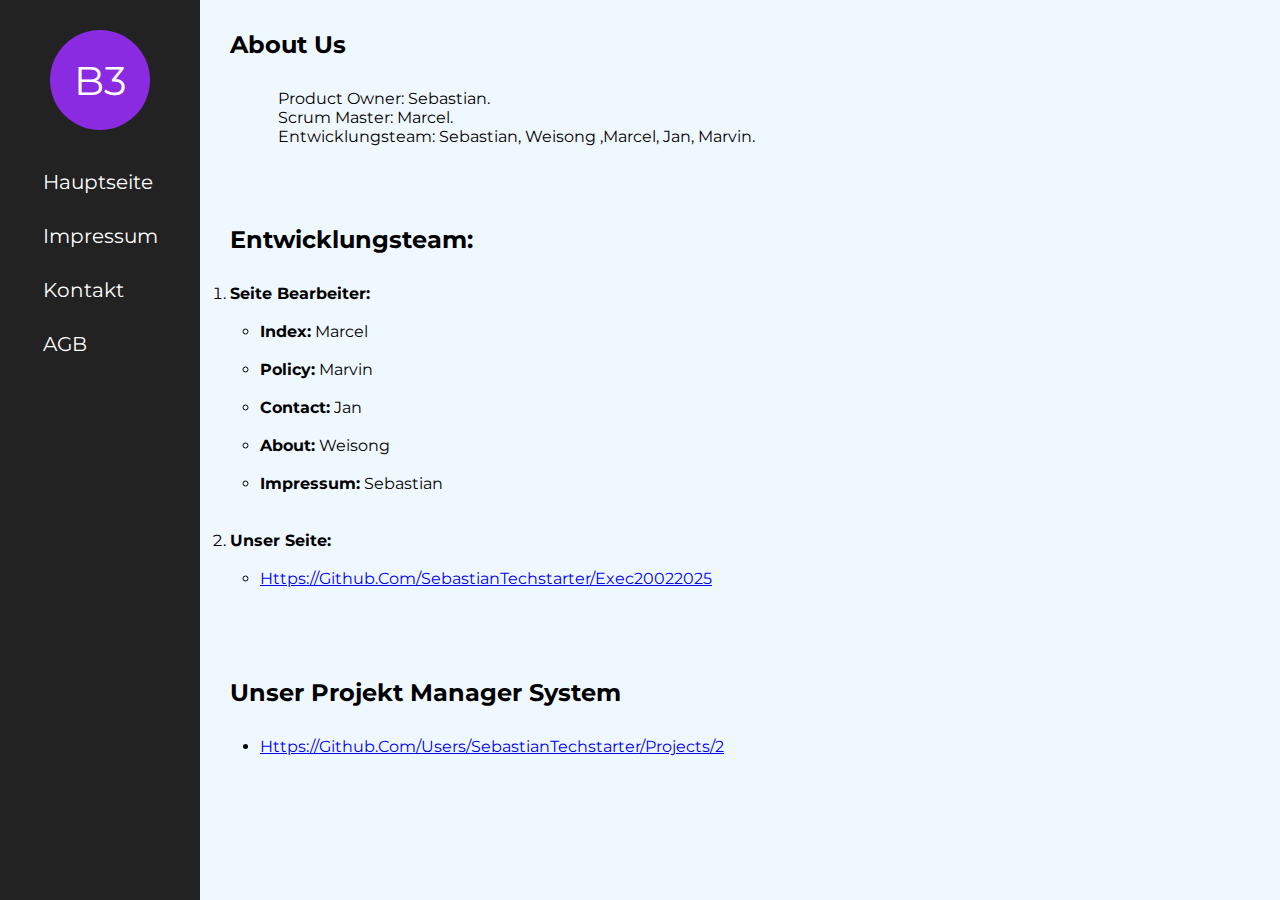
<file: template/about.html>
<!DOCTYPE html>
<html lang="en">
<head>
    <meta charset="UTF-8">
    <meta name="viewport" content="width=device-width, initial-scale=1.0">
    <title>About Us</title>
    <link rel="stylesheet" href="./css/style.css">
    <link rel="stylesheet" href="./css/about.css">
</head>
<body>
    <div sidebar>
        <div logo>B3</div>
        <div menu>
            <a href="./index.html">Hauptseite</a>
            <a href="./impressum.html">Impressum</a>
            <a href="./contact.html">Kontakt</a>
            <a href="./policy.html">AGB</a>
        </div>
    </div>
    <div content>
        <h2>About Us</h2>
        <pre>
            Product Owner: Sebastian. 
            Scrum Master: Marcel. 
            Entwicklungsteam: Sebastian, Weisong ,Marcel, Jan, Marvin.
        </pre>
        <p>
            <h2>Entwicklungsteam:</h2>
            <ol>
                <li>
                    <b>Seite bearbeiter:</b>
                    <br><br>
                    <ul>
                        <li><b>index:</b> Marcel</li>
                        <br>
                        <li><b>policy:</b> Marvin</li>
                        <br>
                        <li><b>contact:</b> Jan</li>
                        <br>
                        <li><b>about:</b> Weisong</li>
                        <br>
                        <li><b>impressum:</b> Sebastian</li>
                    </ul>
                </li>
                <br><br>
                <li>
                    <b>Unser Seite:</b>
                    <br><br>
                    <ul>
                        <li>
                            <a href="https://github.com/SebastianTechstarter/Exec20022025" target="_blank">https://github.com/SebastianTechstarter/Exec20022025</a>
                        </li>                       
                    </ul>
                </li>
            </ol>
        </p>
        <p>
            <h2>Unser Projekt Manager System</h2>
            <ul>
                <li>
                    <a href="https://github.com/users/SebastianTechstarter/projects/2" target="_blank">https://github.com/users/SebastianTechstarter/projects/2</a>
                </li>
            </ul>
        </p>
    </div>
</body>
</html>
</file>
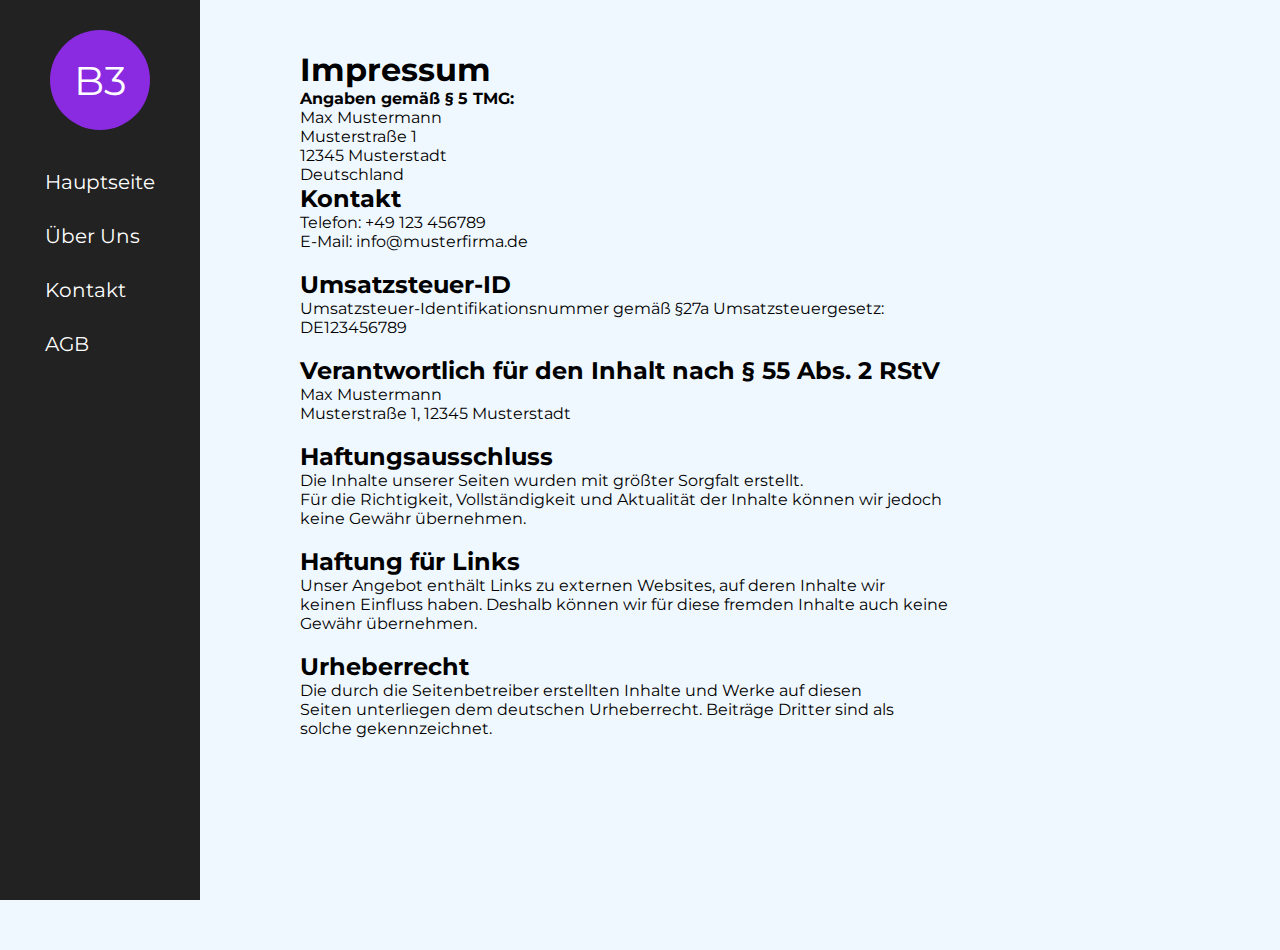
<file: template/impressum.html>
<!DOCTYPE html>
<html lang="de">
<head>
    <meta charset="UTF-8">
    <meta name="viewport" content="width=device-width, initial-scale=1.0">
    <title>Document</title>
    <link rel="stylesheet" href="./css/style.css">
    <link rel="stylesheet" href="./css/impressum.css">
</head>
<body>
    <header></header>
    <main>
        <div sidebar>
            <div logo>B3</div>
            <div menu>
                <a href="./index.html">Hauptseite</a>
                <a href="./about.html">Über Uns</a>
                <a href="./contact.html">Kontakt</a>
                <a href="./policy.html">AGB</a>
            </div>
        </div>
        <h1>Impressum</h1>
        <p><strong>Angaben gemäß § 5 TMG:</strong></p>
        <p>Max Mustermann</p>
        <p>Musterstraße 1</p>
        <p>12345 Musterstadt</p>
        <p>Deutschland</p>
    
        <h2>Kontakt</h2>
        <p>Telefon: +49 123 456789</p>
        <p>E-Mail: info@musterfirma.de</p><br>
    
        <h2>Umsatzsteuer-ID</h2>
        <p>Umsatzsteuer-Identifikationsnummer gemäß §27a Umsatzsteuergesetz:</p>
        <p>DE123456789</p><br>
    
        <h2>Verantwortlich für den Inhalt nach § 55 Abs. 2 RStV</h2>
        <p>Max Mustermann</p>
        <p>Musterstraße 1, 12345 Musterstadt</p><br>
    
        <h2>Haftungsausschluss</h2>
        <p>Die Inhalte unserer Seiten wurden mit größter Sorgfalt erstellt.<br>
            Für die Richtigkeit, Vollständigkeit und Aktualität der Inhalte können wir jedoch<br>
            keine Gewähr übernehmen.</p><br>
    
        <h2>Haftung für Links</h2>
        <p>Unser Angebot enthält Links zu externen Websites, auf deren Inhalte wir <br>
            keinen Einfluss haben. Deshalb können wir für diese fremden Inhalte auch keine<br>
            Gewähr übernehmen.</p><br>
    
        <h2>Urheberrecht</h2>
        <p>Die durch die Seitenbetreiber erstellten Inhalte und Werke auf diesen<br>
            Seiten unterliegen dem deutschen Urheberrecht. Beiträge Dritter sind als <br>
            solche gekennzeichnet.</p><br>
    </main>
    <footer></footer>    
</body>
</html>
</file>
<file: template/css/style.css>
@import url('https://fonts.googleapis.com/css2?family=Montserrat:ital,wght@0,100..900;1,100..900&display=swap');

:root {
    --primary-color: blueviolet;
}

* {
    margin: 0;
    padding: 0;
    box-sizing: border-box;
    font-family: "Montserrat", serif;
    font-optical-sizing: auto;
    font-style: normal;
}

html, body {
    width: 100%;
    height: 100%;
}

body {
    display: flex;
    background-color: aliceblue; 
}

[sidebar] {
    position: fixed;
    top: 0;
    left: 0;
    min-width: 200px;
    max-width: 200px;
    height: 100%;
    background-color: #222222;

    display: flex;
    flex-direction: column;
    gap: 30px;

    align-items: center;
}

[sidebar] > [logo] {
    width: 100px;
    height: 100px;
    border-radius: 50%;
    background-color: var(--primary-color);

    display: flex;
    justify-content: center;
    align-items: center;

    font-size: 40px;
    color: white;

    margin-top: 30px;
}

[sidebar] > [menu] {
    display: flex;
    flex-direction: column;
    gap: 10px;
}

[sidebar] > [menu] > a {
    text-decoration: none;
    color: white;
    font-size: 20px;
    padding: 10px;
    border-radius: 5px;
    transition: 0.3s;
}

[sidebar] > [menu] > a:hover {
    color: var(--primary-color);
}

[content] {
    margin-left: 200px;
    width: calc(100% - 200px);
    height: 100%;
    padding: 30px;

    display: flex;
    flex-direction: column;
    gap: 30px;
}

[content] > [index-image] {
    width: 100%;
}
</file>
<file: template/css/about.css>
[content] {
    text-transform: capitalize;
}

ul {
    margin-left: 30px;
}
</file>
<file: template/css/impressum.css>
body {
    background-color: aliceblue;
    text-align: left;
    margin-left: 300px;
    margin-top: 50px;
    position: absolute;
}
</file>
